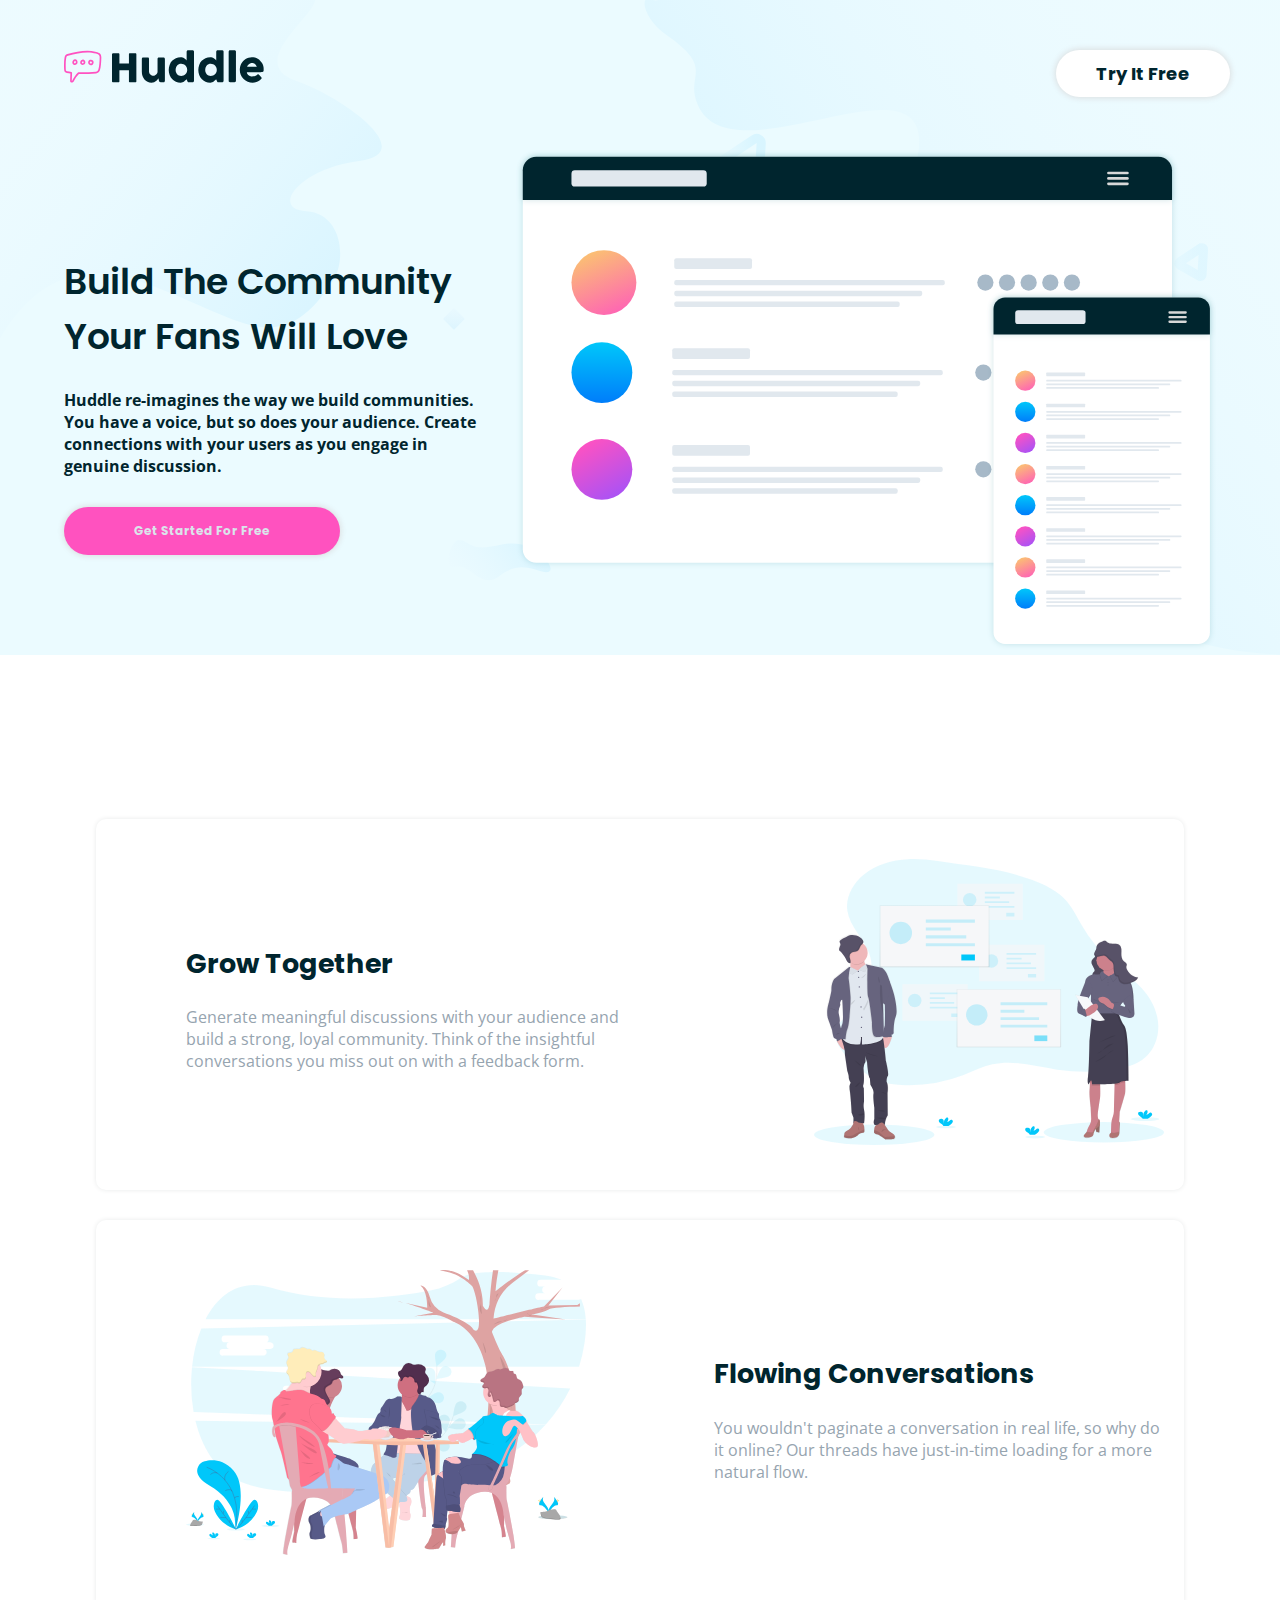
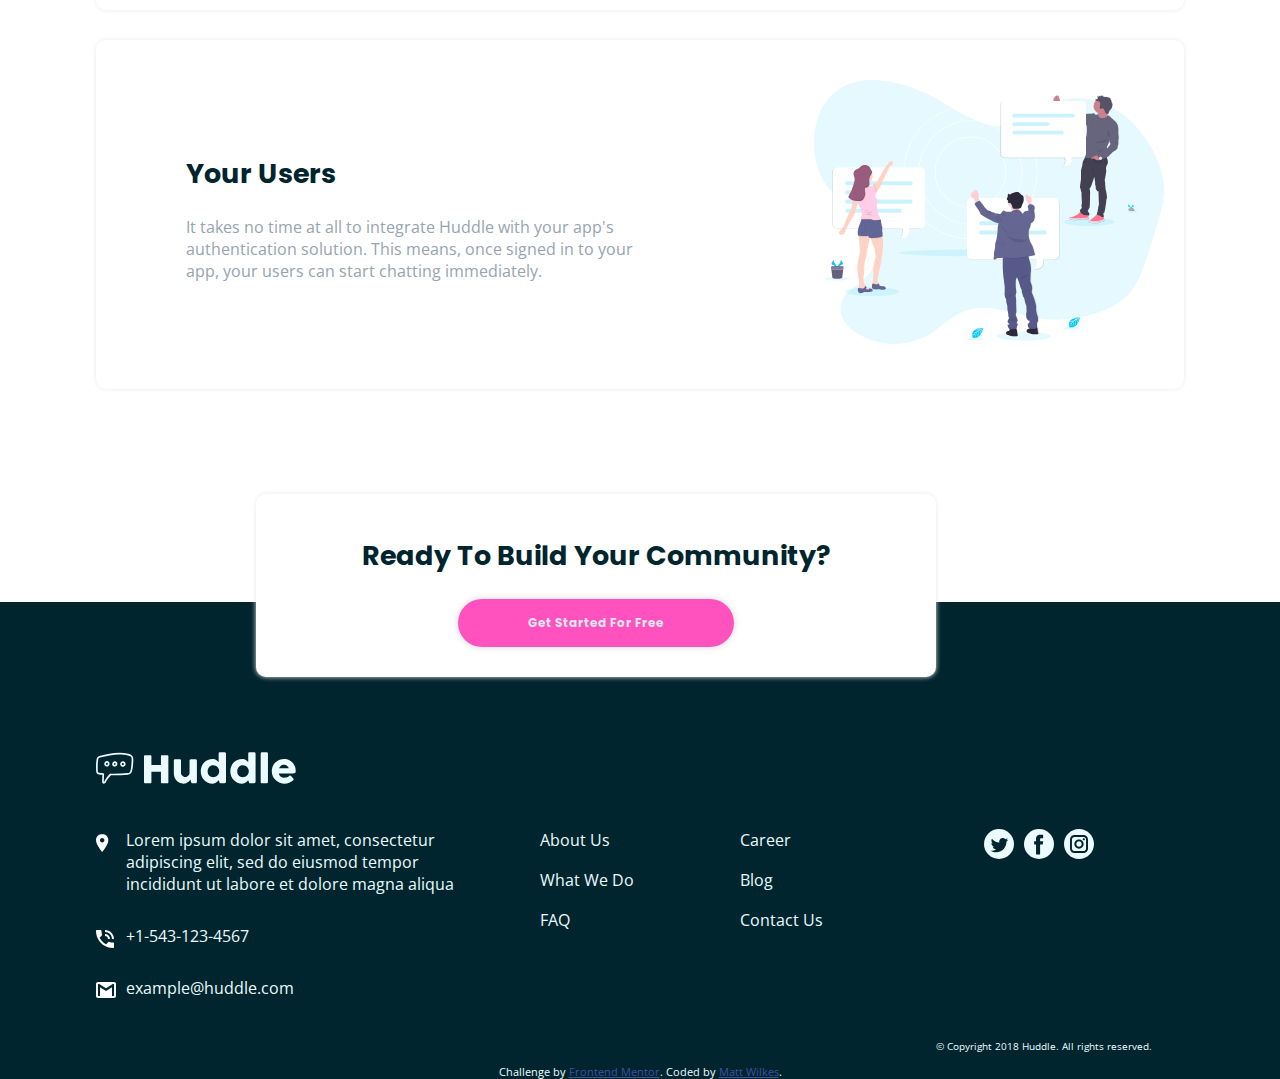
<file: index.html>
<!DOCTYPE html>
<html lang="en">
<head>
  <meta charset="UTF-8">
  <meta name="viewport" content="width=device-width, initial-scale=1.0"> <!-- displays site properly based on user's device -->

  <link rel="icon" type="image/png" sizes="32x32" href="./images/favicon-32x32.png">
  <link rel="stylesheet" href="CSS/styles.css">
  <link rel="stylesheet" href="CSS/mobile.css" media="(max-width:800px)"/>
  <link href="https://fonts.googleapis.com/css?family=Open+Sans|Poppins:400,600&display=swap" rel="stylesheet">

  <title>Frontend Mentor | Huddle landing page with alternating feature blocks</title>

  <!-- Feel free to remove these styles or customise in your own stylesheet 👍 -->
  <style>
    .attribution { font-size: 11px; text-align: center; }
    .attribution a { color: hsl(228, 45%, 44%); }
  </style>
</head>
<body>

  <!--<img class="heroimage" src="images/bg-hero-desktop.svg" alt="" style='max-width: 100%'/>-->

  <div class="topcontainer">

      <img class="toplogo"src="images/logo.svg" alt="">

      <a class="tryfree">Try It Free</a>

      <div class="flextop">

        <div class="article">

          <h1>Build The Community Your Fans Will Love</h1>

          <p><span class="intro">
            Huddle re-imagines the way we build communities. You have a voice, but so does your audience.
            Create connections with your users as you engage in genuine discussion.</span>
          </p>
          <div class="getstarteddiv">
            <a class="getstarted"href="#">Get Started For Free</a>
          </div>
        </div>

        <div class="article">
          <img class="mockup"src="images/illustration-mockups.svg" alt="">
        </div>

      </div>


  </div>

  <div class="middlecontainer">

    <div class="flexmiddle">
        <div class="box-1">

          <h2>Grow Together</h2>

          <p>
            Generate meaningful discussions with your audience and build a strong, loyal community.
            Think of the insightful conversations you miss out on with a feedback form.
          </p>

        </div>
        <div class="box-2">
          <img class="bigimage" src="images/illustration-grow-together.svg" alt="Grow Together">
        </div>
    </div>

    <div class="flexmiddle-2">

      <div class="box-4">
        <img class="bigimage" src="images/illustration-flowing-conversation.svg" alt="Flowing Conversations">
      </div>
      <div class="box-3">

        <h2>Flowing Conversations</h2>

        <p>
          You wouldn't paginate a conversation in real life, so why do it online? Our threads
          have just-in-time loading for a more natural flow.
        </p>
      </div>

    </div>
    <div class="flexmiddle">

      <div class="box-1">

        <h2>Your Users</h2>

        <p>
          It takes no time at all to integrate Huddle with your app's authentication solution.
          This means, once signed in to your app, your users can start chatting immediately.
        </p>
      </div>
      <div class="box-2">
        <img class="bigimage" src="images/illustration-your-users.svg" alt="Your Users">
      </div>
    </div>
  </div>

  <div class="bottomgetstarted">
    <h2>Ready To Build Your Community?</h2>

    <div class="">
      <a class="getstarted"href="#">Get Started For Free</a>
    </div>
  </div>


<div class="bottomcontainer">



  <div class="flexbottom">

    <div class="bottomlogo">
      <img class=""src="images/logo2.svg" alt="">
    </div>

    <div class="contactgrid">

        <img class="contactimg" src="images/icon-location.svg" alt="location">
        <div >Lorem ipsum dolor sit amet,  consectetur adipiscing elit, sed do eiusmod tempor
        incididunt ut labore et dolore magna aliqua</div>

        <img class="contactimg" src="images/icon-phone.svg" alt="">
        <div>
          +1-543-123-4567
        </div>

        <img class="contactimg" src="images/icon-email.svg" alt="">
        <div>
          example@huddle.com
        </div>
    </div>

    <div class="about">
      <div class="aboutbox">
        <div>
          <a>About Us</a>
        </div>
        <div>
          <a>What We Do</a>
        </div>
        <div>
          <a>FAQ</a>
        </div>

      </div>
      <div class="aboutbox">
        <div>
          <a>Career</a>
        </div>
        <div>
          <a>Blog</a>
        </div>
        <div>
          <a>Contact Us</a>
        </div>
      </div>
    </div>

    <div class="socialmedia">
      <img class="icons" src="images/twitter.svg" alt="">
      <img class="icons" src="images/facebook.svg" alt="">
      <img class="icons" src="images/instagram.svg" alt="">
    </div>

  </div>
  <p class="copyright">&copy; Copyright 2018 Huddle. All rights reserved.</p>
</body>
  <footer>
    <p class="attribution">
      Challenge by <a href="https://www.frontendmentor.io?ref=challenge" target="_blank">Frontend Mentor</a>.
      Coded by <a href="https://github.com/Matt-Wilkes">Matt Wilkes</a>.
    </p>
  </footer>
</div>

</html>
</file>
<file: CSS/styles.css>
html, body {
  font-size: 18px;
  font-family: 'Open Sans', sans-serif;
  font-weight: 400;

  color: #c9d6df;

  width:100%;
  margin: 0;
  padding:0;
  overflow-x: hidden;

}

h1 {
  font-family: 'Poppins', sans-serif;
  font-weight: 600;
  color: #00252e;
}

h2 {
  font-family: 'Poppins', sans-serif;
  font-weight: 700;
  color: #00252e;
}

h3 {
  font-family: 'Poppins', sans-serif;
  font-weight: 700;
  color: #00252e;
}

p {
  font-size: 16px;
  font-weight: 400;

}




.about {
  flex: 2;
  display: flex;
  flex-wrap: wrap;
  justify-content: center;
}

.aboutbox {
flex:1;
max-width: 200px;
min-width: 100px;
flex-direction:column;
}

.aboutbox div {
  height: 40px;
}


.article {
  color: #00252e;
}

.article:nth-of-type(1) {
  flex:1;
  max-width: 500px;
  min-width: 350px;
  align-self: center;
  padding-right: 40px;
  margin-bottom: 10px;

}

.article:nth-of-type(2) {
  flex:2;
  align-self: center;

  max-width: 700px;
  min-width: 50%;
}

.attribution{
  margin-bottom: 0px;
  text-align: center;
  font-size: 10px;
}

.bigimage {
  max-width: 100%;
  height: auto;
  max-height: 300px;
}

.bottomcontainer {
  background-color: #00252e;
  color: #ebfbff;
  margin:0px auto 0 auto;
  width: 100%;

}

.bottomlogo {
  width: 100%;
  height:auto;

}

.bottomlogo img {
  width:100%;
  height:auto;
  max-width: 200px;
  margin-bottom: 40px;
}

.bottomgetstarted {
  border-radius: 10px 10px;
  box-shadow: 0px 0px 5px #E8EAEA;
  padding: 20px;
  min-width: 300px;
  width:50%;
  text-align: center;
  display: inline-block;
  position: relative;
  left: 20%;
  top:75px;
  z-index: 1;
  background-color: white;

}

.box-1 {
min-width: 300px;
max-width: 450px;
padding: 0 90px;
flex:1;

}

.box-1 p {
  color: #96A4AF;
}

.box-2 {
flex:1;
min-width: 200px;
max-width: 350px;
padding: 40px 20px;
}

.box-3 {
  min-width: 300px;
  max-width: 450px;
  flex:1;
  padding: 20px;
}

.box-3 p {
  color: #96A4AF;
}

.box-4 {
  flex:1;
  min-width: 200px;
  max-width: 400px;
  padding: 50px 90px;

}

.contactgrid {
display:grid;
grid-template-columns: 30px 350px;
grid-gap: 30px 0px;
flex: 350px;
max-width: 400px;
min-width: 400px;
margin-bottom: 30px;

}

.contactimg {
position: relative;
top:5px;
}


.copyright {
  text-align: right;
  margin-right: 10%;
  font-size: 10px;
}

.flexbottom {
  max-width: 85%;
  display: flex;
  flex-wrap: wrap;
  margin: 0 7.5%;
  padding-top: 150px;
  justify-content: space-between;
  font-size: 16px;
}

.flexmiddle {
  display:flex;
  flex-wrap: wrap;
  border-radius: 10px 10px;
  box-shadow: 0px 0px 5px #E8EAEA;
  align-items: center;
  justify-content:space-between;
  margin-bottom: 30px;

}

.flexmiddle-2 {
  display:flex;
  flex-wrap: wrap;
  border-radius: 10px 10px;
  box-shadow: 0px 0px 5px #E8EAEA;
  align-items: center;
  justify-content: space-between;
  margin-bottom: 30px;

}

.flextop {
  display: flex;
  width: 90%;
  flex-wrap: wrap;
  justify-content: space-between;
  padding: 150px 5% 0 5%;
}

footer {
  background-color: #00252e;
}
.getstarted {
  -webkit-border-radius: 28;
  -moz-border-radius: 28;
  border-radius: 28px;
  -webkit-box-shadow: 0px 0px 7px #d6d6d6;
  -moz-box-shadow: 0px 0px 7px #d6d6d6;
  box-shadow: 0px 0px 7px #d6d6d6;
  font-family: 'Poppins', sans-serif;
  color: #dae4eb;
  font-size: 12px;
  background: #ff52bf;
  padding: 15px 70px 15px 70px;
  text-decoration: none;
  font-weight: 700;
  display: inline-block;
  margin-bottom: 10px;

}

.getstarted:hover {
  background: #fa3eb5;
  text-decoration: none;
}

.getstarteddiv {
 margin-top: 30px;
}



.heroimage {
  display: inline-block;
  position: absolute;
  top: 0;
  background-color: #ebfbff;
  z-index: -1;
  width: 100%;
  max-width: 100%;
  height: 100%;
}

.icons {
  max-width: 30px;
  height:auto;
}

.intro {
  color: #00252e;
}

.middlecontainer {
  max-width: 85%;
  margin: 100px auto 0px auto;
  padding-top: 5%;
  display: flex;
  flex-direction: column;
}


.mockup {
  max-width: 100%;
  height: auto;

}

.socialmedia {
  flex:1;
  display:flex;
  max-width: 200px;
  min-width: 100px;
  align-items: flex-start;


}

.socialmedia img {
width: 40px;
margin-right: 10px;
}


.topcontainer {
  text-align: left;
  width: 100%;
  height: auto;
  margin-bottom: 100px;
  background-image: url([data-uri]%0D%0AMDAwL3N2ZyI+PGRlZnM+PGxpbmVhckdyYWRpZW50IHgxPSIxMzcuMDI5JSIgeTE9IjEyOS4xMDQl%0D%0AIiB4Mj0iNTAlIiB5Mj0iNTAlIiBpZD0iYSI+PHN0b3Agc3RvcC1jb2xvcj0iI0ZGRiIgc3RvcC1v%0D%0AcGFjaXR5PSIwIiBvZmZzZXQ9IjAlIi8+PHN0b3Agc3RvcC1jb2xvcj0iI0M5RjBGRiIgb2Zmc2V0%0D%0APSIxMDAlIi8+PC9saW5lYXJHcmFkaWVudD48bGluZWFyR3JhZGllbnQgeDE9Ii0xNjAuNzk2JSIg%0D%0AeTE9Ii0yMjQuNDUzJSIgeDI9IjEwNy4wNDclIiB5Mj0iNzAuNzAyJSIgaWQ9ImIiPjxzdG9wIHN0%0D%0Ab3AtY29sb3I9IiNGRkYiIHN0b3Atb3BhY2l0eT0iMCIgb2Zmc2V0PSIwJSIvPjxzdG9wIHN0b3At%0D%0AY29sb3I9IiNERUY1RkUiIG9mZnNldD0iMTAwJSIvPjwvbGluZWFyR3JhZGllbnQ+PGxpbmVhckdy%0D%0AYWRpZW50IHgxPSItMzQ3LjExMyUiIHkxPSIzMzguNDA1JSIgeDI9IjY1LjkyMSUiIHkyPSI1MCUi%0D%0AIGlkPSJjIj48c3RvcCBzdG9wLWNvbG9yPSIjRkZGIiBzdG9wLW9wYWNpdHk9IjAiIG9mZnNldD0i%0D%0AMCUiLz48c3RvcCBzdG9wLWNvbG9yPSIjQzlGMEZGIiBvZmZzZXQ9IjEwMCUiLz48L2xpbmVhckdy%0D%0AYWRpZW50PjxsaW5lYXJHcmFkaWVudCB4MT0iLTk3LjAxJSIgeTE9IjE0OC4yMTglIiB4Mj0iNjUu%0D%0AOTIxJSIgeTI9IjUwJSIgaWQ9ImQiPjxzdG9wIHN0b3AtY29sb3I9IiNGRkYiIHN0b3Atb3BhY2l0%0D%0AeT0iMCIgb2Zmc2V0PSIwJSIvPjxzdG9wIHN0b3AtY29sb3I9IiNDOUYwRkYiIG9mZnNldD0iMTAw%0D%0AJSIvPjwvbGluZWFyR3JhZGllbnQ+PGxpbmVhckdyYWRpZW50IHgxPSItMTkuODclIiB5MT0iLTYu%0D%0ANzY4JSIgeDI9IjExNy41OTQlIiB5Mj0iMTAwJSIgaWQ9ImUiPjxzdG9wIHN0b3AtY29sb3I9IiNG%0D%0ARkYiIHN0b3Atb3BhY2l0eT0iMCIgb2Zmc2V0PSIwJSIvPjxzdG9wIHN0b3AtY29sb3I9IiNDOUYw%0D%0ARkYiIG9mZnNldD0iMTAwJSIvPjwvbGluZWFyR3JhZGllbnQ+PGxpbmVhckdyYWRpZW50IHgxPSIx%0D%0AMTkuOTM2JSIgeTE9IjAlIiB4Mj0iMCUiIHkyPSI4NC41ODklIiBpZD0iZiI+PHN0b3Agc3RvcC1j%0D%0Ab2xvcj0iI0ZGRiIgc3RvcC1vcGFjaXR5PSIwIiBvZmZzZXQ9IjAlIi8+PHN0b3Agc3RvcC1jb2xv%0D%0Acj0iI0M5RjBGRiIgb2Zmc2V0PSIxMDAlIi8+PC9saW5lYXJHcmFkaWVudD48bGluZWFyR3JhZGll%0D%0AbnQgeDE9Ii04OS4wMjYlIiB5MT0iNzcuNjQ5JSIgeDI9IjEzNy4xNDklIiB5Mj0iMTcuNzU4JSIg%0D%0AaWQ9ImciPjxzdG9wIHN0b3AtY29sb3I9IiNGRkYiIHN0b3Atb3BhY2l0eT0iMCIgb2Zmc2V0PSIw%0D%0AJSIvPjxzdG9wIHN0b3AtY29sb3I9IiNDOUYwRkYiIG9mZnNldD0iMTAwJSIvPjwvbGluZWFyR3Jh%0D%0AZGllbnQ+PC9kZWZzPjxnIHRyYW5zZm9ybT0idHJhbnNsYXRlKDAgLTIwKSIgZmlsbD0ibm9uZSIg%0D%0AZmlsbC1ydWxlPSJldmVub2RkIj48cmVjdCBmaWxsPSJ1cmwoI2EpIiB0cmFuc2Zvcm09InJvdGF0%0D%0AZSg0NSA5NzQuODcgNTkzLjg3KSIgeD0iOTU1Ljg3IiB5PSI1NzQuODciIHdpZHRoPSIzOCIgaGVp%0D%0AZ2h0PSIzOCIgcng9IjMiLz48cmVjdCBmaWxsPSJ1cmwoI2IpIiB0cmFuc2Zvcm09InJvdGF0ZSg0%0D%0ANSA1MTYuMDIgMzY5LjU0MikiIHg9IjUwNy41MjEiIHk9IjM2MS4wNDIiIHdpZHRoPSIxNyIgaGVp%0D%0AZ2h0PSIxNyIgcng9IjEiLz48cGF0aCBkPSJNMTMzMS45NjIgMjkxLjI1MWwxMi4yNjQgMjQuNTI4%0D%0AYTIgMiAwIDAgMS0xLjc4OSAyLjg5NGgtMjQuNTI4YTIgMiAwIDAgMS0xLjc4OC0yLjg5NGwxMi4y%0D%0ANjQtMjQuNTI4YTIgMiAwIDAgMSAzLjU3NyAweiIgc3Ryb2tlPSJ1cmwoI2MpIiBzdHJva2Utd2lk%0D%0AdGg9IjEwIiBvcGFjaXR5PSIuNTQzIiB0cmFuc2Zvcm09InJvdGF0ZSgzMCAxMzMwLjE3MyAzMDMu%0D%0AMTczKSIvPjxwYXRoIGQ9Ik04NDQuNjcyIDE3Mi42NDRsMTguNDEgMzYuODJhNSA1IDAgMCAxLTQu%0D%0ANDcyIDcuMjM2aC0zNi44MmE1IDUgMCAwIDEtNC40NzItNy4yMzZsMTguNDEtMzYuODJhNSA1IDAg%0D%0AMCAxIDguOTQ0IDB6IiBzdHJva2U9InVybCgjZCkiIHN0cm9rZS13aWR0aD0iMTAiIG9wYWNpdHk9%0D%0AIi41NDMiIHRyYW5zZm9ybT0icm90YXRlKDMwIDg0MC4yIDE5MC4yKSIvPjxwYXRoIGQ9Ik0wIDQy%0D%0AOGMzOC45NTItOTIuNjIzIDk1Ljg1LTEyNS45NTQgMTcwLjY5Mi05OS45OTIgMTEyLjI2NSAzOC45%0D%0ANDMgMTUyLjE0IDkxLjYwNiAyMTIuNTkgMCAxNS42NzItMjMuNzUxIDkuODY1LTc0LjUxLTI5LjI3%0D%0AOS03Ni41MjYtMzkuMTQ0LTIuMDE2LTkuMjUxLTQ2LjMxNiA1OC4xNDQtNTUuMDA3IDY3LjM5NS04%0D%0ALjY5MS0xOC4wOTYtNzAuMDYyLTY5LjM5NS04Ny44OTgtNTMuMjc1LTE4LjUyMiAxNS4xNTktNjcu%0D%0AMjgyIDIwLjQ0NC04NS45MDMgOC41OC0zMC4yMzItMTEyLjQ4NS0zMC4yMzItMzYzLjE5NiAwVjQy%0D%0AOHoiIGZpbGw9InVybCgjZSkiLz48cGF0aCBkPSJNMTQ0MCA3MzhjLTg3LjQ5OC0xLjAyNS0xNTIu%0D%0AMDE2LTIxLjE4My0xOTMuNTU1LTYwLjQ3NC02Mi4zMDgtNTguOTM1LTYxLjc5Mi0xODYuMzg3LTE5%0D%0ANC42MzYtMTc5LjQxOS0xMzIuODQzIDYuOTY4LTI3NC44MDItMjEuNTM4LTIyNC40LTEwMS44MjEg%0D%0ANTAuNDAyLTgwLjI4NCAxNjguMTI3LTcwLjMzMiAxOTYuMjY0LTIwMS4xOTIgMjguMTM2LTEzMC44%0D%0ANi0yMDIuMjM2IDI3LjE2NS0yNDAuMjg2LTU5Ljg0OC0xNC44NTgtMzMuOTggMjAuNDA5LTM4LjU2%0D%0AMS0zNC4yNzMtNzYuNzktMTguMTUzLTEyLjY5LTI2LjkzMS0zMS4wOC0yMy4zMTItMzguMjI4IDEu%0D%0ANzQ0LTMuNDQ1IDcuOTI0IDEuNTc4IDE0LjM3IDAgMjAuNDY2LTUuMDEzIDYzLjc2IDAgMTA3LjY0%0D%0AMSAwSDE0NDBWNzM4eiIgZmlsbD0idXJsKCNmKSIvPjxwYXRoIGQ9Ik01MjAuMzk2IDYxMi4yM2M4%0D%0ALjctMS44MiAxMS40MDkgNy43NzggMjcuMjc1IDcuNzc4IDE1Ljg2NiAwIDI5Ljk3NS05LjA2NSA0%0D%0AOS42MS0xLjA3MiAxOS42MzYgNy45OTQgMzUuNTIzIDMyLjIxIDE1LjQwNiAyNy41NDEtMTEuODgy%0D%0ALTIuNzU4LTI2LjU3OC0xMS4xNjctNDYuODE2IDQuODQyLTIwLjIzOSAxNi4wMDgtMzIuMzQ5LTE0%0D%0ALjU2LTQ3LjUxMS05Ljg2OS0xNS4xNjMgNC42OTItNi43MzUtMjcuMzg2IDIuMDM2LTI5LjIyeiIg%0D%0AZmlsbD0idXJsKCNnKSIvPjwvZz48L3N2Zz4=);
  background-repeat: no-repeat;
  background-position:center;
  background-size: cover;
  background-color: #ebfbff

}

.topcontainer  p{
  font-weight: 700;
}

.toplogo {
  position: absolute;
  display: inline-block;
  top: 50px;
  left: 5%;
  max-width: 200px;
  height: auto;
}

.tryfree {
  -webkit-border-radius: 28;
  -moz-border-radius: 28;
  border-radius: 28px;
  -webkit-box-shadow: 0px 0px 7px #d6d6d6;
  -moz-box-shadow: 0px 0px 7px #d6d6d6;
  box-shadow: 0px 0px 7px #d6d6d6;
  font-family: 'Poppins', sans-serif;
  font-weight: 700;
  color: #00252e;
  font-size: 18px;
  background: #ffffff;
  padding: 10px 40px 10px 40px;
  text-decoration: none;
  position: absolute;
  display: inline-block;
  top: 50px;
  right: 50px;
}

.tryfree:hover {
  background: #e1f0fa;
  text-decoration: none;
}
</file>
<file: CSS/mobile.css>
html,body {
    font-size: 14px;
    font-family: 'Open Sans', sans-serif;
    font-weight: 400;
    margin: 0;
    color: #c9d6df;

    width:100%;
    margin: 0px;
    padding:0px;
    overflow-x:hidden;


  }

  h1 {
    font-family: 'Poppins', sans-serif;
    font-weight: 600;
    color: #00252e;
    font-size: 18px;
  }

  h2 {
    font-family: 'Poppins', sans-serif;
    font-weight: 700;
    color: #00252e;
    font-size: 16px;
  }

  h3 {
    font-family: 'Poppins', sans-serif;
    font-weight: 700;
    color: #00252e;
    font-size: 14px;
  }

  p {
    font-size: 14px;
  }

  .about {
    flex: 2;
    display: flex;
    flex-wrap: wrap;
    justify-content: center;
    flex-direction: column;
    min-width: 100%;
  }

  .aboutbox {
    flex: 1;
    max-width: 200px;
    min-width: 100px;
    flex-direction: column;
  }

  .aboutbox div {
    height: 40px;
  }

  .article {
    color: #00252e;
    max-width: 100%;
  }

  .article:nth-of-type(1) {
    flex:1;
    width: 90%;
    align-self: center;
    text-align: center;
    padding: 0;
    min-width: 250px;

  }

  .article:nth-of-type(2) {
    flex:2;
    align-self: center;
    max-width: 100%;
    width: 90%;

  }

  .bottomcontainer {
    background-color: #00252e;
    color: #ebfbff;
    margin:0 auto 0 auto;
    width: 100%;

  }

  .bottomgetstarted {
    border-radius: 10px 10px;
    box-shadow: 0px 0px 5px #E8EAEA;
    padding: 20px;
    width:80%;
    max-width: 90%;
    min-width: 200px;
    text-align: center;
    position: relative;
    left: 5%;
    top:75px;
    z-index: 1;
    background-color: white;

  }

  .bottomlogo img {
    width:100%;
    height:auto;
    max-width: 200px;
    margin-bottom: 10px;
    margin-top: 10px;
  }

  .box-1 {
    max-width: 450px;
    flex: 1;
    padding: 5%;
  }

  .box-1 p {
    color: #96A4AF;
  }

  .box-2 {
    flex: 1;
    max-width: 70%;
  }

  .box-3 {
    min-width: 300px;
    max-width: 450px;
    flex: 1;
    padding: 0 90px;
  }

  .box-3 p {
    color: #96A4AF;
  }

  .box-4 {
    flex: 1;
    max-width: 70%;
    padding: 50px 90px;
  }

  .copyright {
    text-align: center;
    margin-right: 10%;
    font-size: 10px;
  }

  .contactgrid {
    display: grid;
    grid-template-columns: 30px 300px;
    grid-gap: 30px 0px;
    flex: 300px;
    width: 100%;
    max-width: 300px;
    min-width: 300px;
    margin-bottom: 30px;
    margin-bottom: 30px;

  }

  .flexbottom {
    max-width: 85%;
    display: flex;
    flex-wrap: wrap;
    margin: 0 7.5%;
    padding-top: 150px;
    font-size: 14px;
  }

  .flexmiddle {
    display: flex;
    flex-wrap: wrap;
    border-radius: 10px 10px;
    box-shadow: 0px 0px 5px #E8EAEA;
    align-items: center;
    justify-content: center;
    margin-bottom: 30px;
    flex-direction: column-reverse;
    text-align: center;
    padding-bottom: 10px;

  }

  .flexmiddle-2 {
    display: flex;
    flex-wrap: wrap;
    border-radius: 10px 10px;
    box-shadow: 0px 0px 5px #E8EAEA;
    align-items: center;
    justify-content: center;
    margin-bottom: 30px;
    text-align: center;
    padding-bottom: 10px;

  }

  .flextop {
    display: flex;
    width: 90%;
    flex-wrap: wrap;
    justify-content: center;
    padding: 150px 5% 0 5%;
    flex-direction: column;
  }

  .getstarteddiv {
   margin-top: 30px;
   margin-bottom: 30px;
  }

  .middlecontainer {
    max-width: 85%;
    margin: 100px auto 0px auto;
    padding-top: 5%;
    display: flex;
    flex-direction: column;

  }

  .socialmedia {
    display: flex;
    min-width: 100%;
    justify-content: center;
    margin-top: 10px;
    margin-bottom: 50px;
  }

  .topcontainer {
    text-align: center;
    width: 100%;
    height: auto;
    margin-bottom: 10px;
    background-image: url([data-uri]%0D%0AMDAvc3ZnIj48ZGVmcz48bGluZWFyR3JhZGllbnQgeDE9Ii0xOS44NyUiIHkxPSItNi43NjglIiB4%0D%0AMj0iMTE3LjU5NCUiIHkyPSIxMDAlIiBpZD0iYSI+PHN0b3Agc3RvcC1jb2xvcj0iI0ZGRiIgc3Rv%0D%0AcC1vcGFjaXR5PSIwIiBvZmZzZXQ9IjAlIi8+PHN0b3Agc3RvcC1jb2xvcj0iI0M5RjBGRiIgb2Zm%0D%0Ac2V0PSIxMDAlIi8+PC9saW5lYXJHcmFkaWVudD48bGluZWFyR3JhZGllbnQgeDE9IjExOS45MzYl%0D%0AIiB5MT0iMCUiIHgyPSIwJSIgeTI9Ijg0LjU4OSUiIGlkPSJiIj48c3RvcCBzdG9wLWNvbG9yPSIj%0D%0ARkZGIiBzdG9wLW9wYWNpdHk9IjAiIG9mZnNldD0iMCUiLz48c3RvcCBzdG9wLWNvbG9yPSIjQzlG%0D%0AMEZGIiBvZmZzZXQ9IjEwMCUiLz48L2xpbmVhckdyYWRpZW50PjxsaW5lYXJHcmFkaWVudCB4MT0i%0D%0AMTM3LjAyOSUiIHkxPSIxMjkuMTA0JSIgeDI9IjUwJSIgeTI9IjUwJSIgaWQ9ImMiPjxzdG9wIHN0%0D%0Ab3AtY29sb3I9IiNGRkYiIHN0b3Atb3BhY2l0eT0iMCIgb2Zmc2V0PSIwJSIvPjxzdG9wIHN0b3At%0D%0AY29sb3I9IiNDOUYwRkYiIG9mZnNldD0iMTAwJSIvPjwvbGluZWFyR3JhZGllbnQ+PGxpbmVhckdy%0D%0AYWRpZW50IHgxPSItOTcuMDElIiB5MT0iMTQ4LjIxOCUiIHgyPSI2NS45MjElIiB5Mj0iNTAlIiBp%0D%0AZD0iZCI+PHN0b3Agc3RvcC1jb2xvcj0iI0ZGRiIgc3RvcC1vcGFjaXR5PSIwIiBvZmZzZXQ9IjAl%0D%0AIi8+PHN0b3Agc3RvcC1jb2xvcj0iI0M5RjBGRiIgb2Zmc2V0PSIxMDAlIi8+PC9saW5lYXJHcmFk%0D%0AaWVudD48bGluZWFyR3JhZGllbnQgeDE9Ii0xNjAuNzk2JSIgeTE9Ii0yMjQuNDUzJSIgeDI9IjEw%0D%0ANy4wNDclIiB5Mj0iNzAuNzAyJSIgaWQ9ImUiPjxzdG9wIHN0b3AtY29sb3I9IiNGRkYiIHN0b3At%0D%0Ab3BhY2l0eT0iMCIgb2Zmc2V0PSIwJSIvPjxzdG9wIHN0b3AtY29sb3I9IiNERUY1RkUiIG9mZnNl%0D%0AdD0iMTAwJSIvPjwvbGluZWFyR3JhZGllbnQ+PC9kZWZzPjxnIHRyYW5zZm9ybT0idHJhbnNsYXRl%0D%0AKC00MCAtMykiIGZpbGw9Im5vbmUiIGZpbGwtcnVsZT0iZXZlbm9kZCI+PHBhdGggZD0iTTAgMzI0%0D%0AYzE0LjQ1LTU0LjA0NyA0My43MS03NC41ODYgODcuNzc3LTYxLjYxNyA2Ni4xIDE5LjQ1NCA2Ni4x%0D%0AIDE4Ljc0NSAxMTEuMzE5LTE0LjA3OCAxMy41NjMtOS44NDUgNS4xMjQtNTYuNDA1LTE1LjIwOS01%0D%0ANy45My0yMC4zMzMtMS41MjctNC44MDYtMzUuMDYyIDMwLjIwMy00MS42NDIgMzUuMDA5LTYuNTc5%0D%0ALTkuNC01My4wMzctMzYuMDQ3LTY2LjUzOS0yNy42NzQtMTQuMDIyIDcuODc0LTUwLjkzMyAxMC42%0D%0AMi02NS4wM0MxOTMuMTE5LTUuNzIgMTMwLjIzMi01LjcyIDAgMTcuMTY0VjMyNHoiIGZpbGw9InVy%0D%0AbCgjYSkiLz48cGF0aCBkPSJNNDE1IDUzOGMtMjYuMTg4LS42MS00NS40OTktMTIuNTkyLTU3Ljkz%0D%0AMS0zNS45NDgtMTguNjQ5LTM1LjAzNC0xOC40OTUtMTEwLjc5Ny01OC4yNTUtMTA2LjY1NS0zOS43%0D%0ANiA0LjE0Mi04Mi4yNDgtMTIuODAzLTY3LjE2My02MC41MjcgMTUuMDg1LTQ3LjcyNCA1MC4zMi00%0D%0AMS44MDkgNTguNzQyLTExOS41OTcgOC40MjEtNzcuNzktNjAuNTMgMTYuMTQ4LTcxLjkxOC0zNS41%0D%0ANzctNC40NDctMjAuMiA2LjEwOS0yMi45MjItMTAuMjU4LTQ1LjY0Ny01LjQzMy03LjU0NC04LjA2%0D%0ALTE4LjQ3Ni02Ljk3Ny0yMi43MjVDMjA0LjYwNiAzOS43MzQgMjA2LjkzMSAzLjYyNiAyMDguMjE3%0D%0AIDNjNi4xMjYtMi45OCAxNC40MTYtMiAyNy41NS0yIDI4LjI3NiAwIDg4LjAyLjY2NyAxNzkuMjMz%0D%0AIDJ2NTM1eiIgZmlsbD0idXJsKCNiKSIvPjxyZWN0IGZpbGw9InVybCgjYykiIHRyYW5zZm9ybT0i%0D%0Acm90YXRlKDQ1IDgzIDY0OSkiIHg9Ijc1IiB5PSI2NDEiIHdpZHRoPSIxNiIgaGVpZ2h0PSIxNiIg%0D%0Acng9IjEuMjYzIi8+PHBhdGggZD0iTTk3LjAyNSA0NTguMDVsOC4zMzcgMTYuNjczYTIuMjY0IDIu%0D%0AMjY0IDAgMCAxLTIuMDI1IDMuMjc3SDg2LjY2M2EyLjI2NCAyLjI2NCAwIDAgMS0yLjAyNS0zLjI3%0D%0AN2w4LjMzNy0xNi42NzNhMi4yNjQgMi4yNjQgMCAwIDEgNC4wNSAweiIgc3Ryb2tlPSJ1cmwoI2Qp%0D%0AIiBzdHJva2Utd2lkdGg9IjQuNTI4IiBvcGFjaXR5PSIuNTQzIiB0cmFuc2Zvcm09InJvdGF0ZSgz%0D%0AMCA5NSA0NjYpIi8+PHJlY3QgZmlsbD0idXJsKCNlKSIgdHJhbnNmb3JtPSJyb3RhdGUoNDUgMjY1%0D%0ALjE5MiA0NDkuMDIpIiB4PSIyNTguNjkyIiB5PSI0NDIuNTIxIiB3aWR0aD0iMTMiIGhlaWdodD0i%0D%0AMTMiIHJ4PSIxIi8+PC9nPjwvc3ZnPg==);
    background-repeat: no-repeat;
    background-position:center;
    background-size: cover;
    background-color: #ebfbff;



  }

  .topcontainer  p{
    font-weight: 700;
  }

  .toplogo {
    position: absolute;
    display: inline-block;
    top: 55px;
    left: 5%;
    max-width: 100px;
    height: auto;
  }

  .tryfree {
    -webkit-border-radius: 28;
    -moz-border-radius: 28;
    border-radius: 28px;
    -webkit-box-shadow: 0px 0px 7px #d6d6d6;
    -moz-box-shadow: 0px 0px 7px #d6d6d6;
    box-shadow: 0px 0px 7px #d6d6d6;
    font-family: 'Poppins', sans-serif;
    font-weight: 700;
    color: #00252e;
    font-size: 12px;
    background: #ffffff;
    padding: 5px 30px 5px 30px;
    text-decoration: none;
    position: absolute;
    display: inline-block;
    top: 50px;
    right: 5%;
  }
</file>
